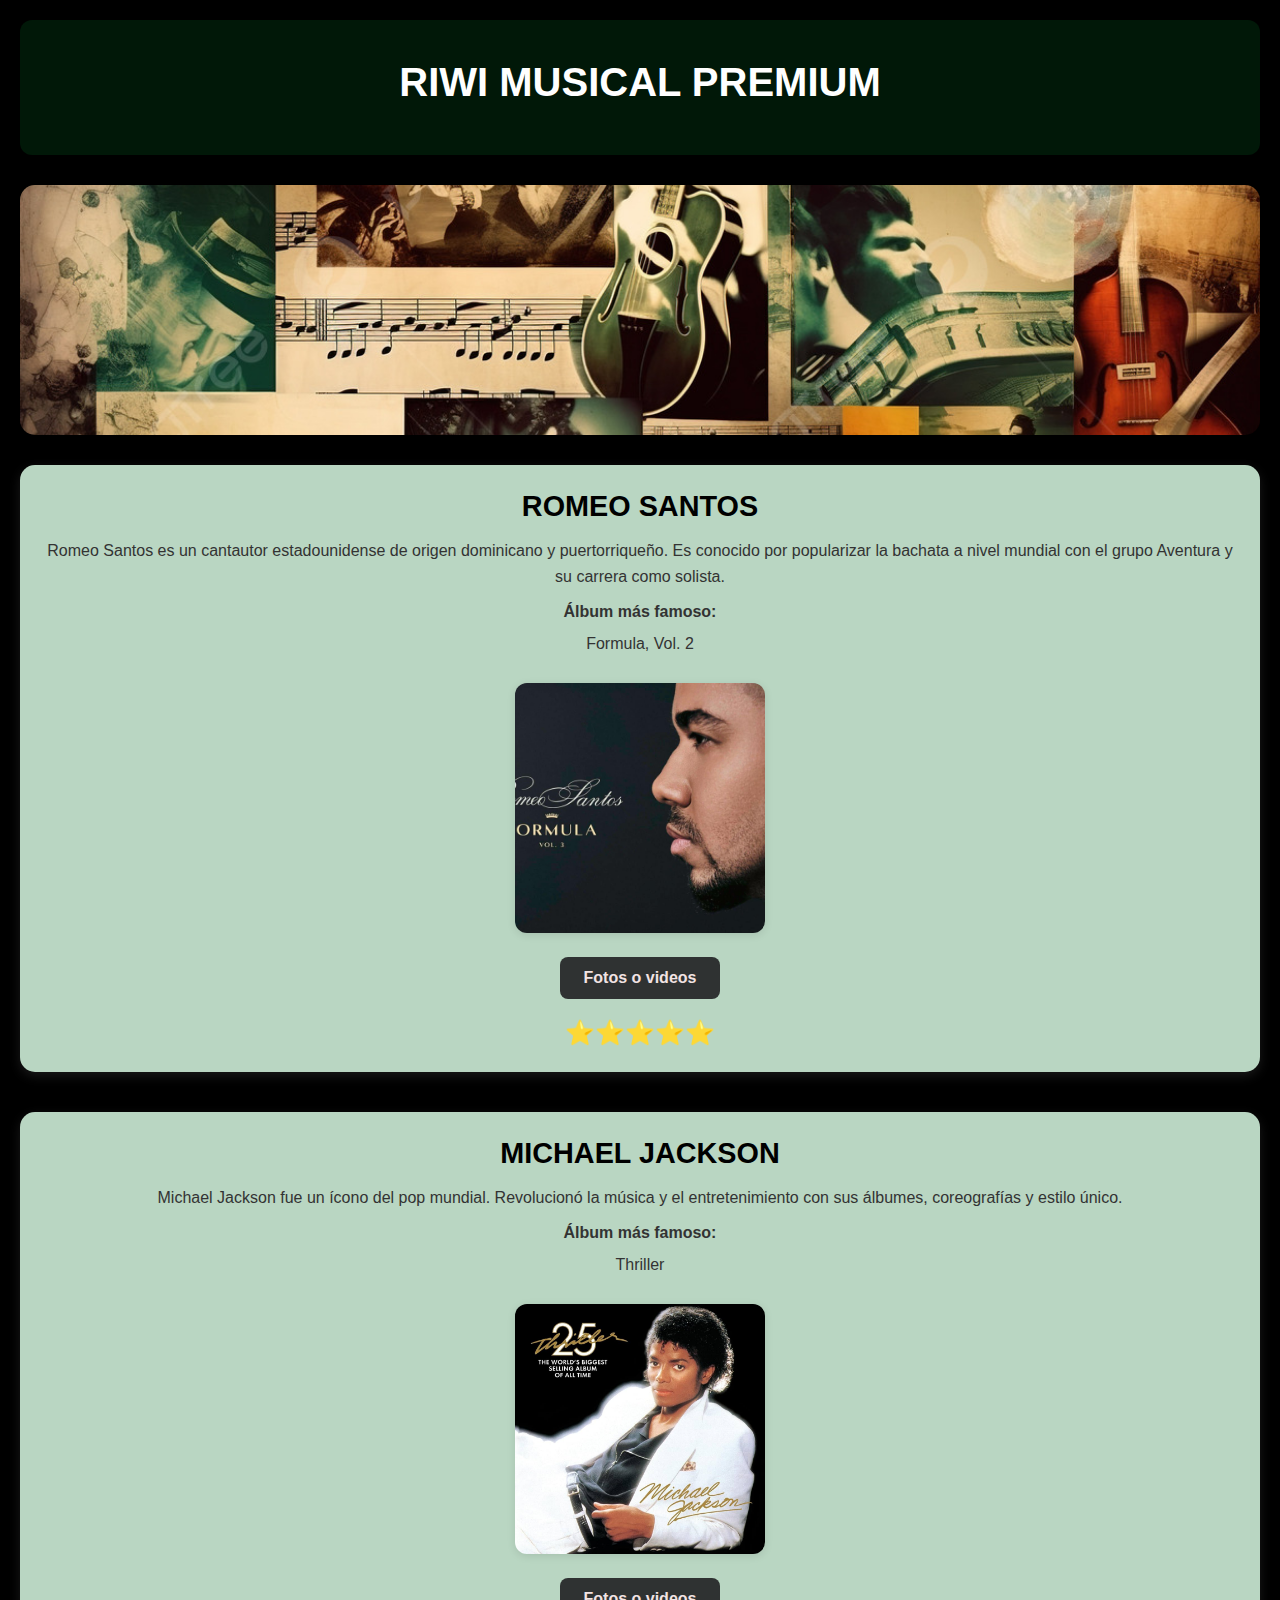
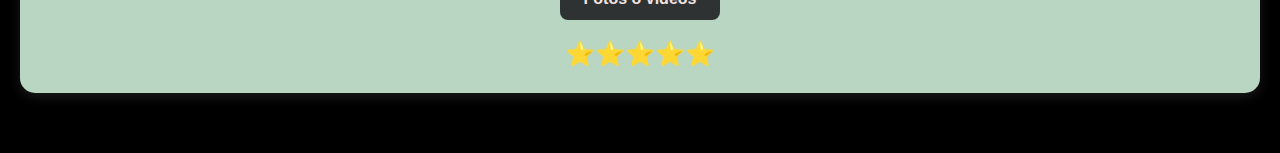
<file: index.html>
<!DOCTYPE html>
<html lang="es">
<head>
    <title>RIWI MUSICAL PREMIUM</title>
    <link rel="stylesheet" href="css/stylesi.css">
</head>
<body>

  <!-- Encabezado -->
  <header class="header">
      <h1>RIWI MUSICAL PREMIUM</h1>
  </header>

  <!-- Imagen tipo carrusel/banner -->
  <section class="banner">
      <img src="imagenes/collage musical.jpg" alt="collageMusical">
  </section>

  <!-- Sección de artista 1 -->
  <section class="artist">
      <h2>ROMEO SANTOS</h2>
      <p>Romeo Santos es un cantautor estadounidense de origen dominicano y puertorriqueño. Es conocido por popularizar la bachata a nivel mundial con el grupo Aventura y su carrera como solista.</p>
      <p><strong>Álbum más famoso:</strong> 
        <p></p> Formula, Vol. 2</p></p>
      <img src="imagenes/Album1Romeo.jpg" alt="Romeo Santos">
      <br>
      <a href="artista1.html">  <button class="button">Fotos o videos</button></a>
      <div class="rating">⭐⭐⭐⭐⭐</div>
  </section>

  <!-- Sección de artista 2 -->
  <section class="artist">
      <h2>MICHAEL JACKSON</h2>
      <p>Michael Jackson fue un ícono del pop mundial. Revolucionó la música y el entretenimiento con sus álbumes, coreografías y estilo único.</p>
      <p><strong>Álbum más famoso:</strong> 
        <p></p> Thriller</p>
      <img src="imagenes/Album1Michael.jpg" alt="Michael Jackson">
      <br>
      <a href="artista2.html">  <button class="button">Fotos o videos</button></a>
      <div class="rating">⭐⭐⭐⭐⭐</div>
  </section>

</body>
</html>
</file>
<file: css/stylesi.css>
/* Reset básico */
* {
  margin: 0;
  padding: 0;
  box-sizing: border-box;
}

/* Estilo del cuerpo */
body {
  font-family: 'Segoe UI', sans-serif;
  background-color: #000000;
  color: #333;
  padding: 20px;
}

/* Encabezado */
.header {
  background-color: #011808;
  color: white;
  text-align: center;
  padding: 40px 20px;
  border-radius: 12px;
  margin-bottom: 30px;
}

.header h1 {
  font-size: 2.5em;
  margin-bottom: 10px;
}

.header p {
  font-size: 1.2em;
  margin-bottom: 20px;
}

/* Botones */
.button {
  background-color: #2f3232;
  color: #f2e3e3;
  border: none;
  padding: 12px 24px;
  margin: 10px 5px;
  border-radius: 8px;
  cursor: pointer;
  font-weight: bold;
  font-size: 1em;

}

.button:hover {
  background-color: #018786;
  color: #fff;
}

/* Banner estilo carrusel */
.banner {
  width: 100%;
  margin: 30px 0;
  overflow: hidden;
  border-radius: 15px;
  box-shadow: 0 4px 12px rgba(0, 0, 0, 0.15);
}

.banner img {
  width: 100%;
  height: 250px;
  object-fit: cover;
  display: block;
}

/* Botones principales debajo del banner */
.botones-principales {
  text-align: center;
  margin: 30px 0;
}

/* Secciones de artistas */
.artist {
  background-color: #b9d6c2;
  padding: 25px;
  border-radius: 15px;
  box-shadow: 0 4px 12px rgba(253, 253, 253, 0.1);
  text-align: center;
  margin-bottom: 40px;
}

.artist h2 {
  font-size: 1.8em;
  color: #000000;
  margin-bottom: 15px;
}

.artist p {
  font-size: 1em;
  margin-bottom: 10px;
  line-height: 1.6;
}

.artist img {
  max-width: 250px;
  height: auto;
  border-radius: 12px;
  margin: 20px 0 10px;
  box-shadow: 0 2px 8px rgba(0, 0, 0, 0.1);
}

.rating {
  font-size: 1.5em;
  margin-top: 10px;
  color: gold;
}
</file>
